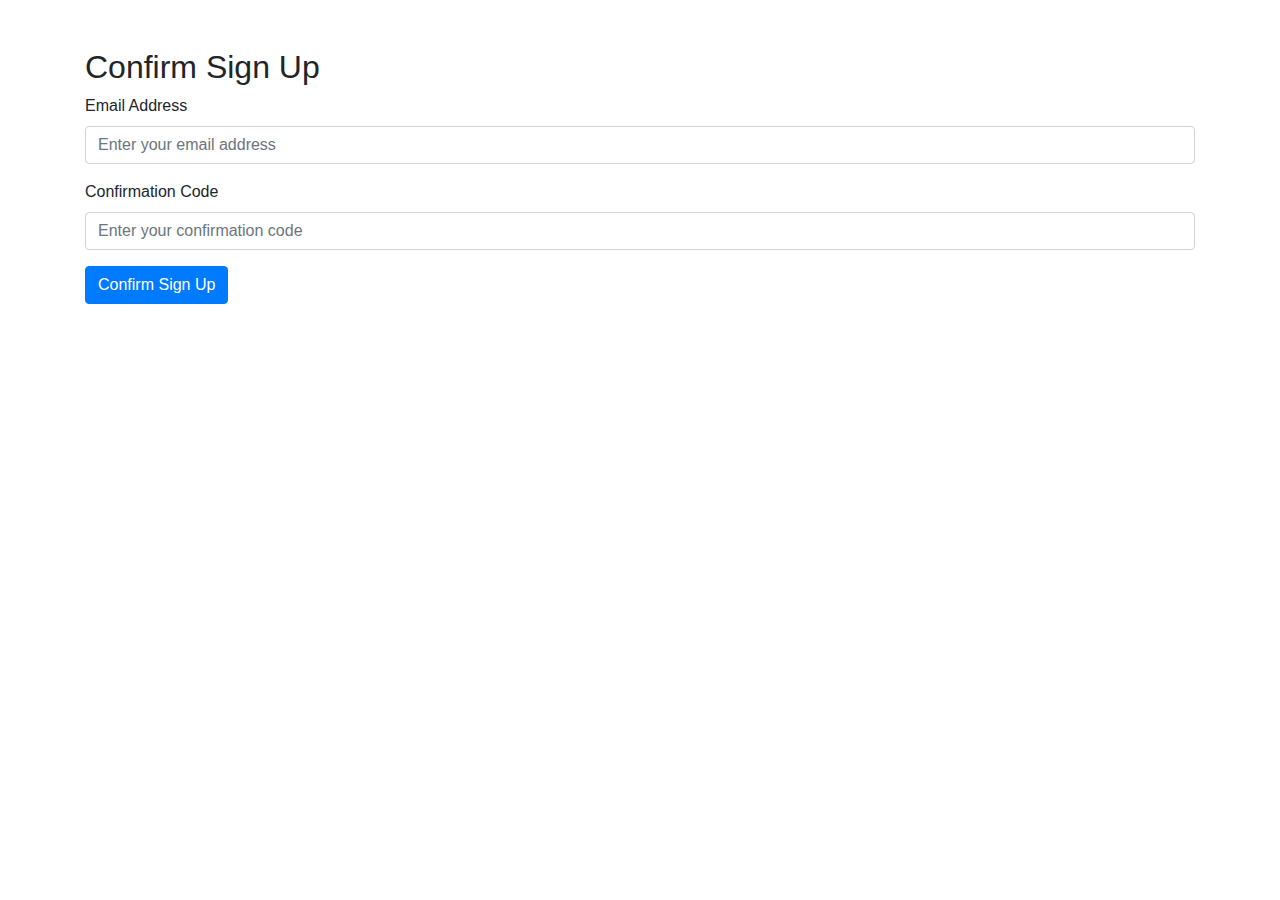
<file: aws-cognito/templates/confirm.html>
<!DOCTYPE html>
<html>
<head>
    <title>Confirm Sign Up</title>
    <link rel="stylesheet" href="https://stackpath.bootstrapcdn.com/bootstrap/4.5.2/css/bootstrap.min.css">
</head>
<body>
    <div class="container mt-5">
        <h2>Confirm Sign Up</h2>
        <form action="/confirm" method="POST">
            <div class="form-group">
                <label for="email">Email Address</label>
                <input type="email" class="form-control" id="email" name="email" placeholder="Enter your email address">
            </div>
            <div class="form-group">
                <label for="confirmation_code">Confirmation Code</label>
                <input type="text" class="form-control" id="confirmation_code" name="confirmation_code" placeholder="Enter your confirmation code">
            </div>
            <button type="submit" class="btn btn-primary">Confirm Sign Up</button>
        </form>
    </div>
    <script src="https://code.jquery.com/jquery-3.5.1.slim.min.js"></script>
    <script src="https://cdn.jsdelivr.net/npm/@popperjs/core@2.5.4/dist/umd/popper.min.js"></script>
    <script src="https://stackpath.bootstrapcdn.com/bootstrap/4.5.2/js/bootstrap.min.js"></script>
</body>
</html>
</file>
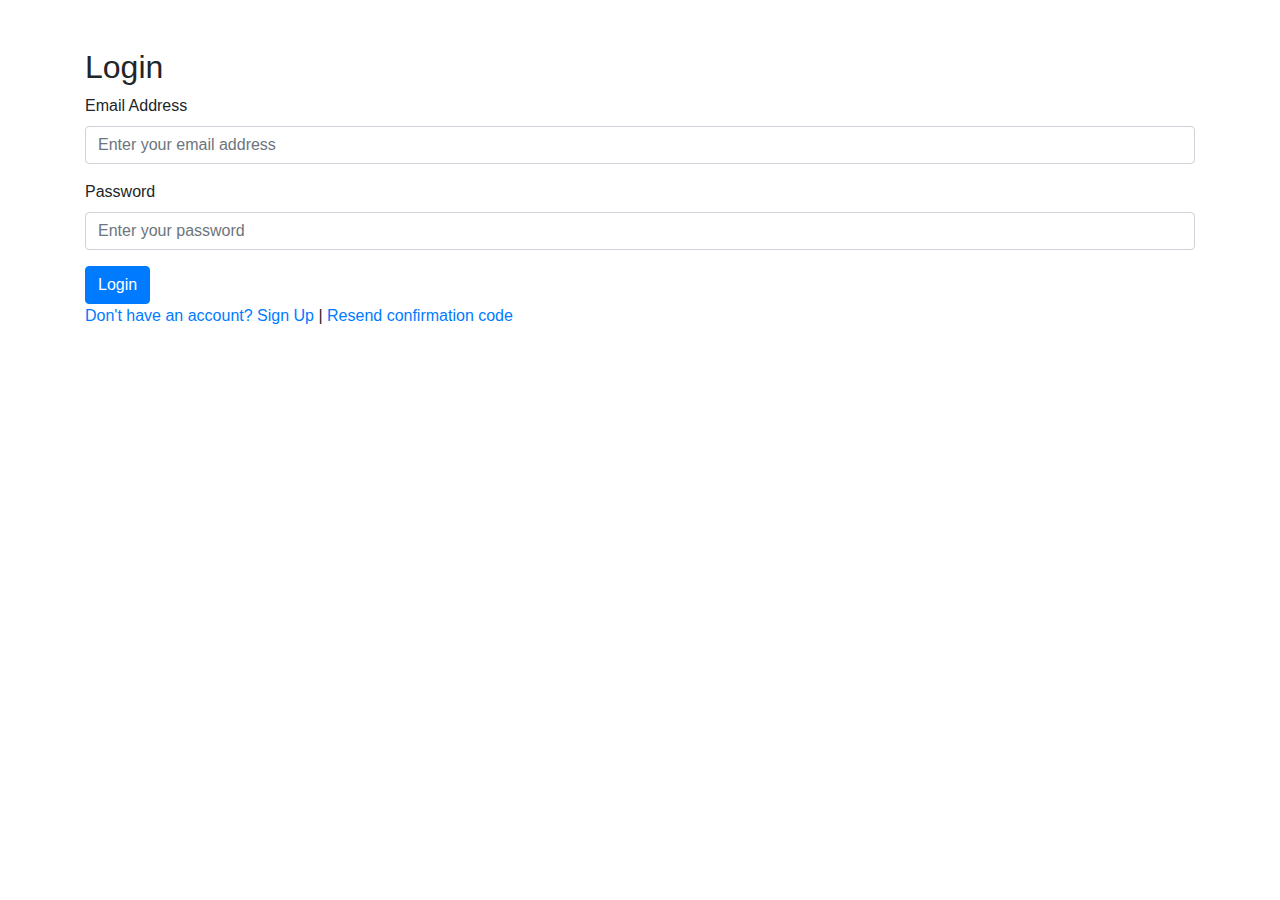
<file: aws-cognito/templates/login.html>
<!DOCTYPE html>
<html>
<head>
    <title>Flask App - Login</title>
    <link rel="stylesheet" href="https://stackpath.bootstrapcdn.com/bootstrap/4.5.2/css/bootstrap.min.css">
</head>
<body>
    <div class="container mt-5">
        <h2>Login</h2>
        <form>
            <div class="form-group">
                <label for="email">Email Address</label>
                <input type="email" class="form-control" id="email" placeholder="Enter your email address">
            </div>
            <div class="form-group">
                <label for="password">Password</label>
                <input type="password" class="form-control" id="password" placeholder="Enter your password">
            </div>
            <button type="submit" class="btn btn-primary">Login</button>
        </form>
        <a href="/signup">Don't have an account? Sign Up</a> | 
        <a href="/resend_code">Resend confirmation code</a>
    </div>

    <script src="https://code.jquery.com/jquery-3.5.1.slim.min.js"></script>
    <script src="https://cdn.jsdelivr.net/npm/@popperjs/core@2.5.4/dist/umd/popper.min.js"></script>
    <script src="https://stackpath.bootstrapcdn.com/bootstrap/4.5.2/js/bootstrap.min.js"></script>
</body>
</html>
</file>
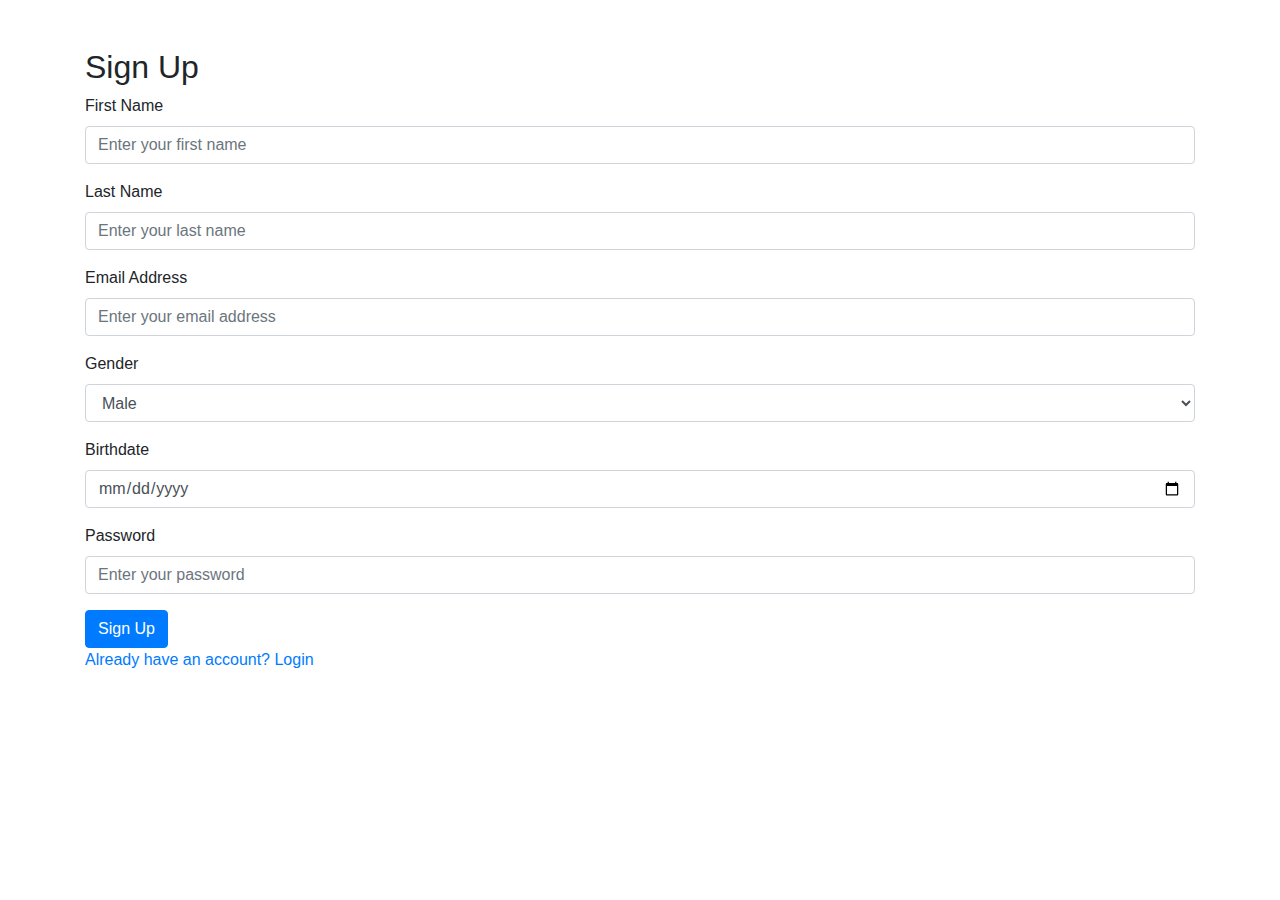
<file: aws-cognito/templates/signup.html>
<!DOCTYPE html>
<html>
<head>
    <title>Flask App - Sign Up</title>
    <link rel="stylesheet" href="https://stackpath.bootstrapcdn.com/bootstrap/4.5.2/css/bootstrap.min.css">
</head>
<body>
    <div class="container mt-5">
        <h2>Sign Up</h2>
        <form action="/signup" method="POST">
            <div class="form-group">
                <label for="firstName">First Name</label>
                <input type="text" class="form-control" id="firstName" name="first_name" placeholder="Enter your first name">
            </div>
            <div class="form-group">
                <label for="lastName">Last Name</label>
                <input type="text" class="form-control" id="lastName" name="last_name" placeholder="Enter your last name">
            </div>
            <div class="form-group">
                <label for="email">Email Address</label>
                <input type="email" class="form-control" id="email" name="email" placeholder="Enter your email address">
            </div>
            <div class="form-group">
                <label for="gender">Gender</label>
                <select class="form-control" id="gender" name="gender">
                    <option value="male">Male</option>
                    <option value="female">Female</option>
                </select>
            </div>
            <div class="form-group">
                <label for="birthdate">Birthdate</label>
                <input type="date" class="form-control" id="birthdate" name="birthdate" placeholder="Enter your birthdate">
            </div>
            <div class="form-group">
                <label for="password">Password</label>
                <input type="password" class="form-control" id="password" name="password" placeholder="Enter your password">
            </div>
            <button type="submit" class="btn btn-primary">Sign Up</button>
        </form>
        <a href="/login">Already have an account? Login</a>
    </div>
    <script src="https://code.jquery.com/jquery-3.5.1.slim.min.js"></script>
    <script type="text/javascript">
        $(document).ready(function() {
            $('form').submit(function(e) {
                var firstName = $("#firstName").val();
                var lastName = $("#lastName").val();
                var email = $("#email").val();
                var gender = $("#gender").val();
                var birthdate = $("#birthdate").val();
                var password = $("#password").val();
        
                if (firstName === "" || lastName === "" || email === "" || gender === "" || birthdate === "" || password === "") {
                    alert("All fields must be filled out");
                    e.preventDefault();
                }
            });
        });
    </script>
    <script src="https://cdn.jsdelivr.net/npm/@popperjs/core@2.5.4/dist/umd/popper.min.js"></script>
    <script src="https://stackpath.bootstrapcdn.com/bootstrap/4.5.2/js/bootstrap.min.js"></script>
</body>
</html>
</file>
